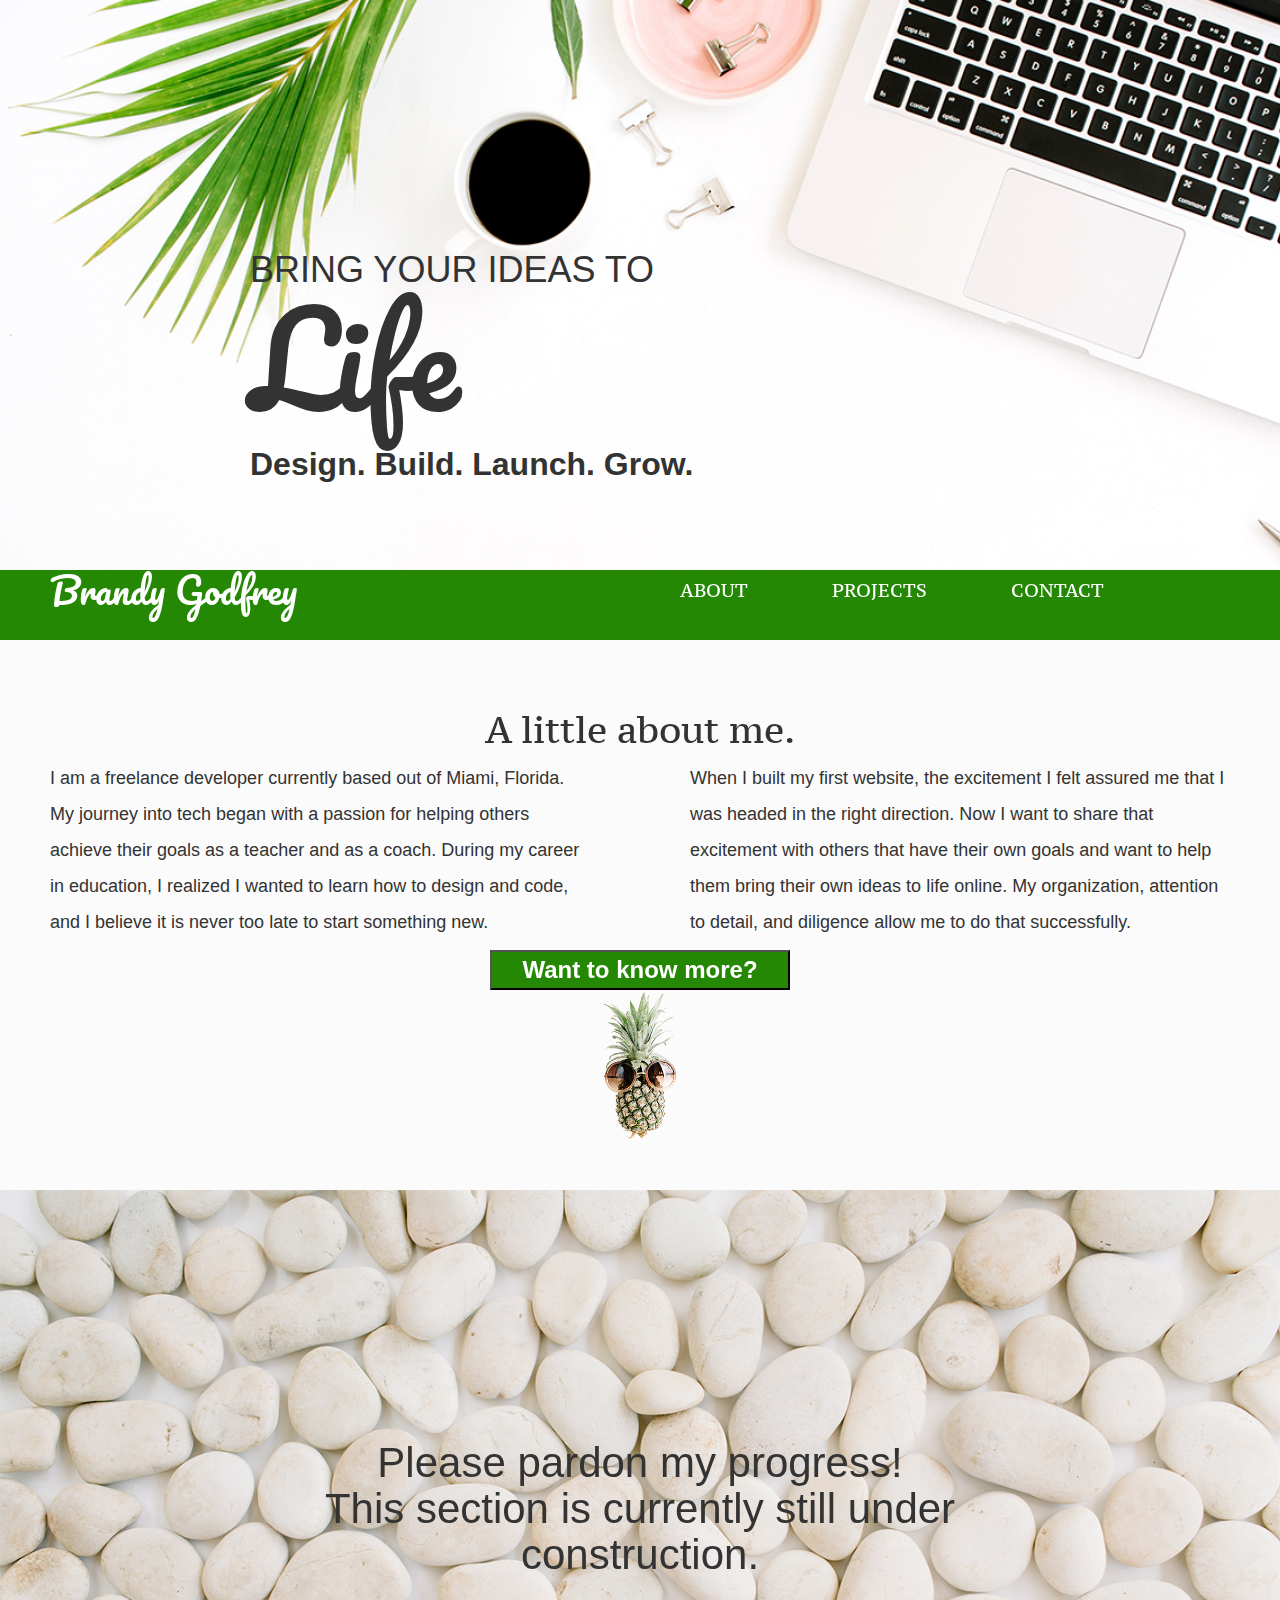
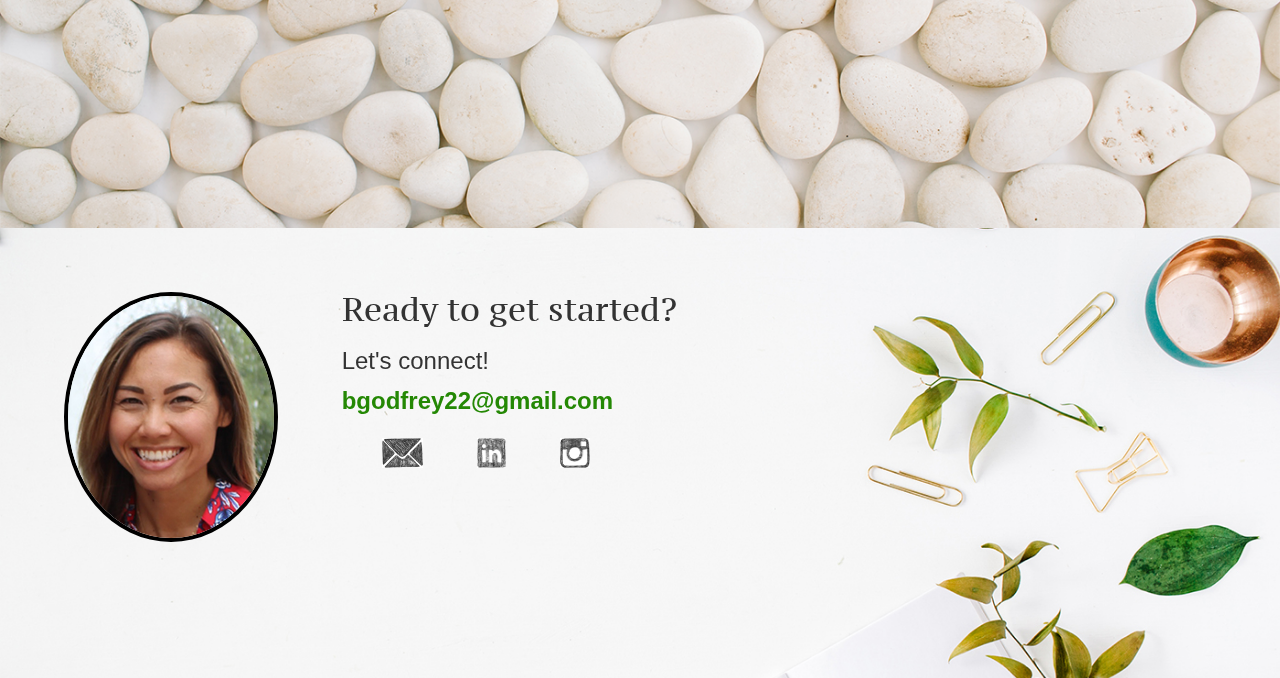
<file: index.html>
<!doctype html>
<html>

<!--
Bootstrap
<link rel="stylesheet" href="//maxcdn.bootstrapcdn.com/bootstrap/3.3.1/css/bootstrap.min.css"/>
-->

<head>
  <title>Brandy Godfrey | Developer</title>
  <meta name="viewport" content="width=device-width, initial-scale=1.0">
  <link rel="stylesheet" href="css/main.css">
  <link href="https://fonts.googleapis.com/css?family=Noto+Sans|PT+Serif+Caption|Pacifico" rel="stylesheet">
  <link rel="stylesheet" href="//maxcdn.bootstrapcdn.com/bootstrap/3.3.1/css/bootstrap.min.css"/>
</head>

<body>
  <header>
    <div class="full-width">
      <div>
        <h1>Bring your ideas to</h1>
      </div>
      <div>
        <h2>Life</h2>
      </div>
      <div>
        <h3>Design. Build. Launch. Grow.</h3>
      </div>
    </div>
  </header>

  <main>
    <div class="nav-bar">
    <div class="half-width">
      <h4>Brandy Godfrey</h4>
    </div>
    <div class="half-width">
      <nav>
        <ul>
          <li><a href="#about">About</a></li>
          <li><a href="#projects">Projects</a></li>
          <li><a href="#contact">Contact</a></li>
        </ul>
      </nav>
    </div>
    </div>
    <section id="about">
      <div class="full-width">
          <h2>A little about me.</h2>
        <div class="half-width">
          <p>I am a freelance developer currently based out of Miami, Florida. My journey into tech began with a passion for helping others achieve their goals as a teacher and as a coach. During my career in education, I realized I wanted to learn how to design and code, and I believe it is never too late to start something new.</p>
        </div>
        <div class="half-width">
          <p>When I built my first website, the excitement I felt assured me that I was headed in the right direction. Now I want to share that excitement with others that have their own goals and want to help them bring their own ideas to life online. My organization, attention to detail, and diligence allow me to do that successfully. </p>
        </div>
        <div id="more-info">
          <button><a href="about/index.html">Want to know more?</a></button>
          <img id="about-img" src="img/pina.png" alt="pineapple with sunglasses" />
        </div>
    </section>

    <section id="projects">
      <div class="full-width">
        <h2>Please pardon my progress! <br>
          This section is currently still under construction.</h2>
      </div>
    </section>

    <footer id="contact">
      <div class="full-width">
        <div class="half-width">
          <img id="contact-img" src="img/profile-photo.jpg" />
        </div>
        <div class="half-width">
        <h2>Ready to get started?</h2>
        <h3>Let's connect!</h3>
        <a href="mailto:bgodfrey22@gmail.com">bgodfrey22@gmail.com</a>
        <ul>
            <li><a href=""><img src="img/mail-icon.jpg" alt="email icon" /></a></li>
            <li><a href=""><img src="img/linkedin-icon.jpg" alt="linkedin icon" /></a></li>
            <li><a href=""><img src="img/instagram-icon.jpg" alt="instagram icon" /></a></li>
        </ul>
        </div>
      </div>
    </footer>
  </main>

 </body>
</html>
</file>
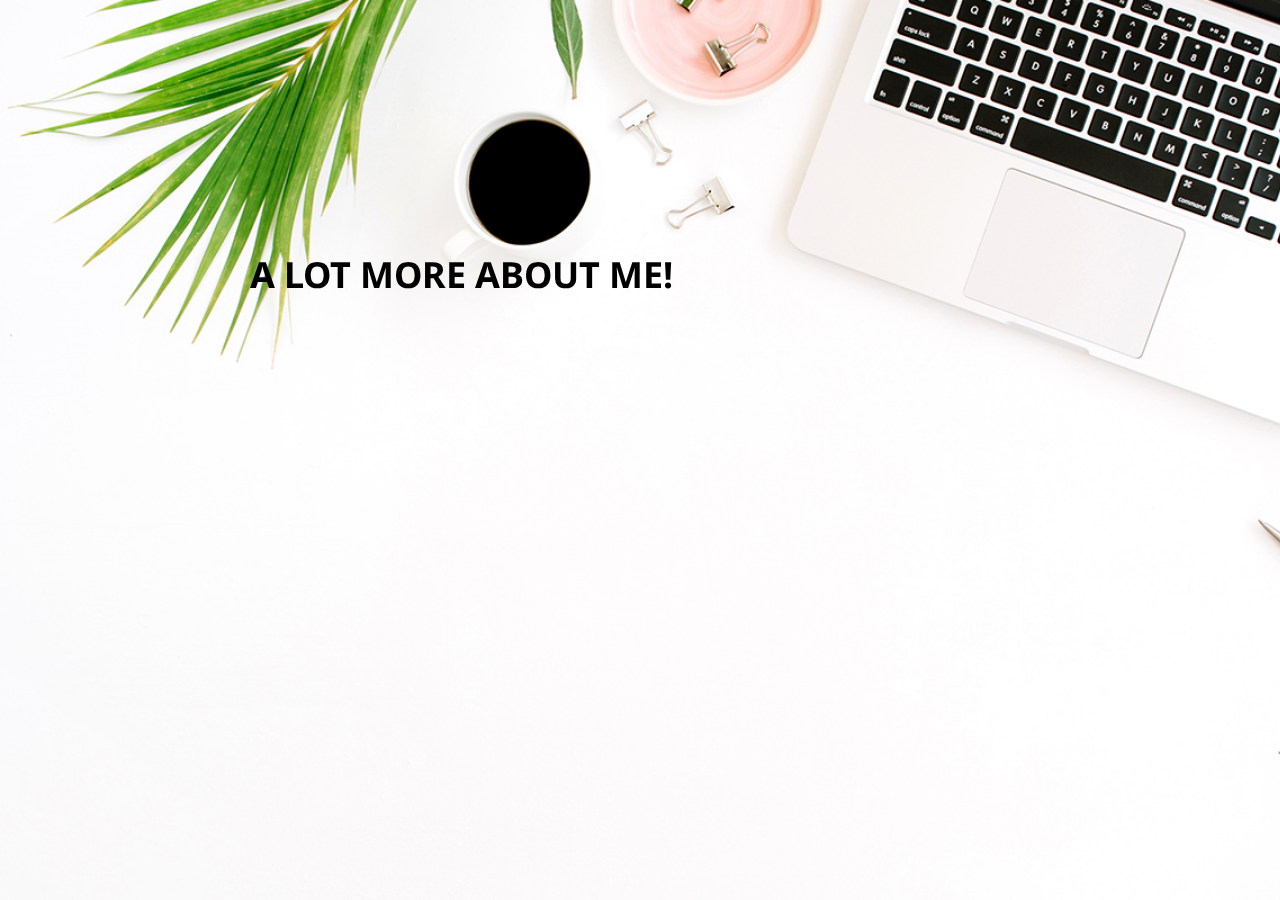
<file: about/index.html>
<!doctype html>
<html>

<head>
  <title>Brandy Godfrey | Developer</title>
  <meta name="viewport" content="width=device-width, initial-scale=1.0">
  <link rel="stylesheet" href="../css/main.css">
  <link href="https://fonts.googleapis.com/css?family=Noto+Sans|PT+Serif+Caption|Pacifico" rel="stylesheet">
</head>

<body>
<header>
  <div class="full-width">
    <h1>A lot more about me!</h1>
</header>

</body>
</file>
<file: css/main.css>
/***** BASE STYLES *****/

body {
  font-family: 'Noto Sans', sans-serif;
}

#about, #projects, #contact {
    height: auto;
    margin: 0px;
}

/***** GRID *****/

/***** BORDERS
border-width: 4px;
border-style: solid;
border-color: #000;
 *****/
.full-width {
    width: auto;
    margin: 0 auto;
}

.half-width {
    width: 50%;
    margin: 0 auto;
    float: left;
}

body {
  margin: 0;
  padding-top: 570px;
}
/***** HEADER *****/

header {
    height: 100%;
    background: url('../img/header-background.jpg');
    background-size: cover;
}

header h1 {
    font-size: 36px;
    text-transform: uppercase;
    padding-top: 250px;
    padding-left: 250px;
    margin: 0px auto;
}

header h2 {
    font-family: 'Pacifico', serif;
    font-size: 125px;
    padding-left: 250px;
    margin: 0px auto;
}

header h3 {
    font-size: 32px;
    font-weight: 900;
    padding-left: 250px;
}

.nav-bar .half-width {
  background: #248804;
  margin: 0;
  padding: 0;
  height: 70px;
  z-index: 150;
}

.nav-bar-scrolled,
header {
  position: fixed;
  top: 0;
  width: 100%;
}

main h4 {
    font-family: 'Pacifico', serif;
    font-size: 36px;
    color: #fff;
    padding-left: 50px;
    margin: 0;
}

nav li{
    display: inline-block;
    line-height: 40px;
    height: 40px;
    margin: 0;
    padding: 0;
}

nav ul li a {
    font-family: 'PT Serif Caption', serif;
    text-transform: uppercase;
    text-decoration: none;
    font-size: 18px;
    color: #fff;
    margin: 0;
    padding-top: 10px;
    padding-bottom: 10px;
    padding-right: 80px;
}

.nav-bar a:hover {
      background-color: #248804;
      transition: .3s;
    }

nav li a:hover:not(.active) {
      background-color: #fff;
      color: #000;
  }

.nav-bar,
main {
  position: relative;
}

/***** ABOUT *****/

#about .full-width {
    background: #fbfbfb;
    padding: 50px 0px;
    clear: both;
    text-align: center;
}

#about h2 {
    font-family: 'PT Serif Caption', serif;
    font-size: 36px;
}

#about p {
    font-size: 18px;
    text-align: left;
    line-height: 36px;
    padding: 0px 50px;
}

#more-info button {
    clear: both;
    background-color: #248804;
    width: 300px;
}

#more-info a {
    font-size: 24px;
    font-weight: bold;
    color: #fff;
    text-decoration: none;
    text-align: center;
}


#about-img {
  height: 150px;
  width: auto;
  clear: both;
  margin-left: 40%;
  margin-right: 40%;
  padding: none;
}

/***** PROJECTS *****/

#projects .full-width {
  height: auto;
  background: url('../img/portfolio-full-background.png');
  background-size: cover;
  text-align: center;
  margin: 0px;
}

#projects h2 {
  font-size: 42px;
  margin: 0px;
  padding: 250px;
}

/***** CONTACT *****/

#contact .full-width {
  height: 450px;
  background: url('../img/contact-full-background.jpg');
  background-size: cover;
  text-align: left;
  margin: 0px;
}

#contact .half-width {
  height: auto;
  width: auto;
  margin-top: 5%;
  margin-left: 5%;
}

#contact-img {
    border: 4px solid #000;
    border-radius: 50%;
    height: 250px;
    width: auto;
}

#contact h2 {
  font-family: 'PT Serif Caption', serif;
  font-size: 24pt;
  margin-top: 0;
}

#contact h3 {
  font-size: 18pt;
}

#contact a {
  font-size: 18pt;
  text-decoration: none;
  color: #248804;
  font-weight: bolder;
}

#contact ul {
    float: none;
    list-style: none;
}

#contact li {
     display: inline-block;
}
#contact ul img {
    height: 50px;
    width: auto;
    padding-top: 20px;
    padding-right: 50px;
    border: none;
}
</file>
